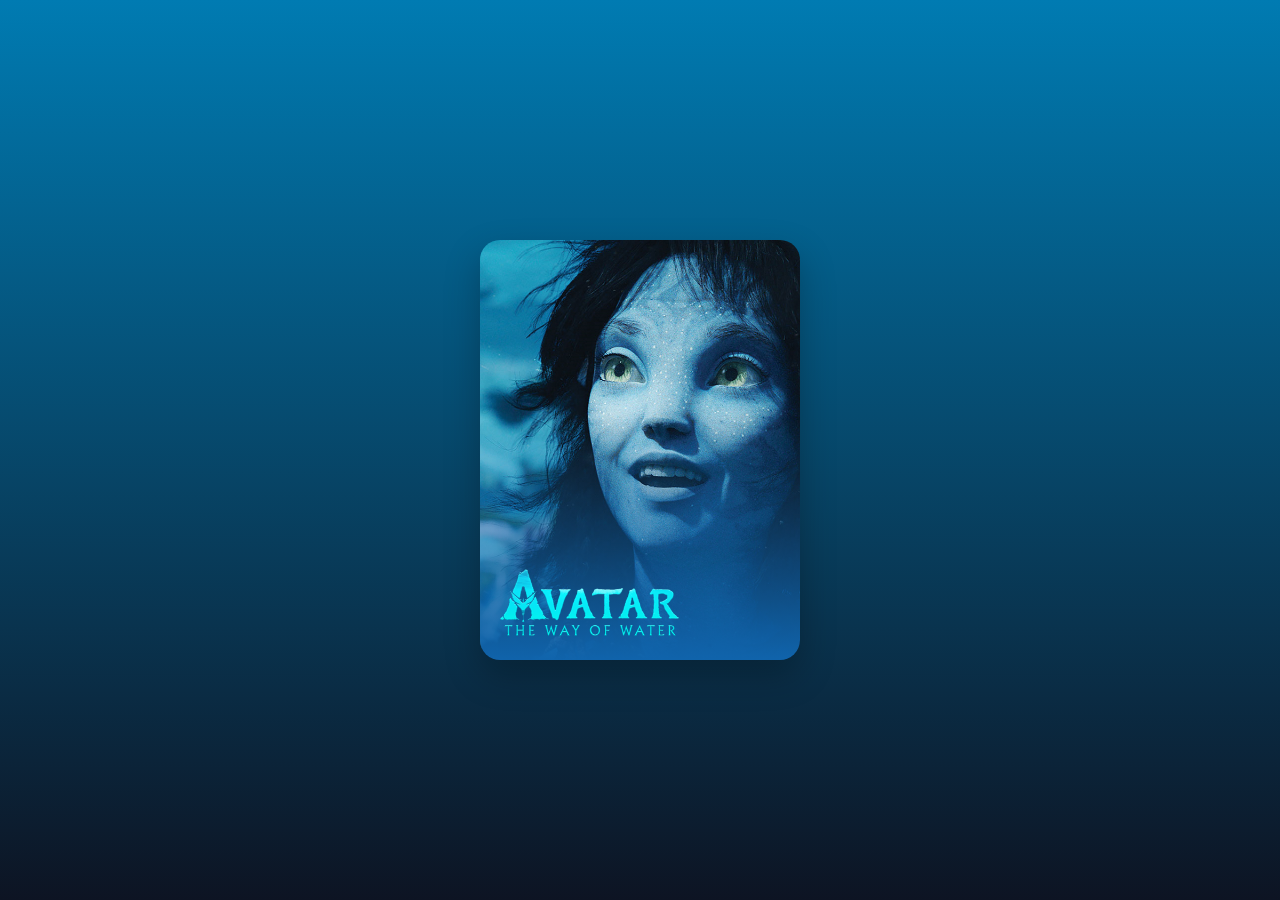
<file: avatarCardUI/index.html>
<!DOCTYPE html>
<html lang="en">
<head>
    <meta charset="UTF-8">
    <meta http-equiv="X-UA-Compatible" content="IE=edge">
    <meta name="viewport" content="width=device-width, initial-scale=1.0">
    <link rel="stylesheet" href="style.css" />
    <title>Avatar Card</title>
</head>
<div class="card">
    <div class="poster">
        <img src="./assets/poster.jpg" alt="poster">
    </div>
    <div class="details">
        <img src="./assets/avtarlogo.png" alt="logo" class="logo">
    </div>
</div>
<body>
    
</body>
</html>
</file>
<file: avatarCardUI/style.css>
* {
  margin: 0;
  padding: 0;
}
body {
  display: flex;
  justify-content: center;
  align-items: center;
  min-height: 100vh;
  background: linear-gradient(#007bb2, #0d1423);
}
.card {
  position: relative;
  width: 320px;
  height: 420px;
  border-radius: 20px;
  box-shadow: 0px 15px 35px rgb(0, 0, 0, 0.25);
  overflow: hidden;
}
.card .poster::before {
  content: "";
  height: 100%;
  bottom: -180px;
  width: 100%;
  position: absolute;
  transition: 0.5s;
  z-index: 1;
  background: linear-gradient(0deg, #1064ac 50%, transparent);
}
.card:hover .poster::before{
    bottom: 0px;
}
.card:hover .poster img{
    transform: translateY(-50px);
    filter: blur(5px);

}
.card .poster {
  position: relative;
}
.card .poster img {
  width: 100%;
  transform: 0.5s;
}
.card .details{
    position: absolute;
    bottom: 0px;
    width: 100%;
    z-index: 2;
    left: 0 ;
    padding: 20px;
    transition: 0.5s;
}
.card:hover .details{
    bottom: 40px;
}
.card .details .logo{
    max-width: 180px;
}
</file>
